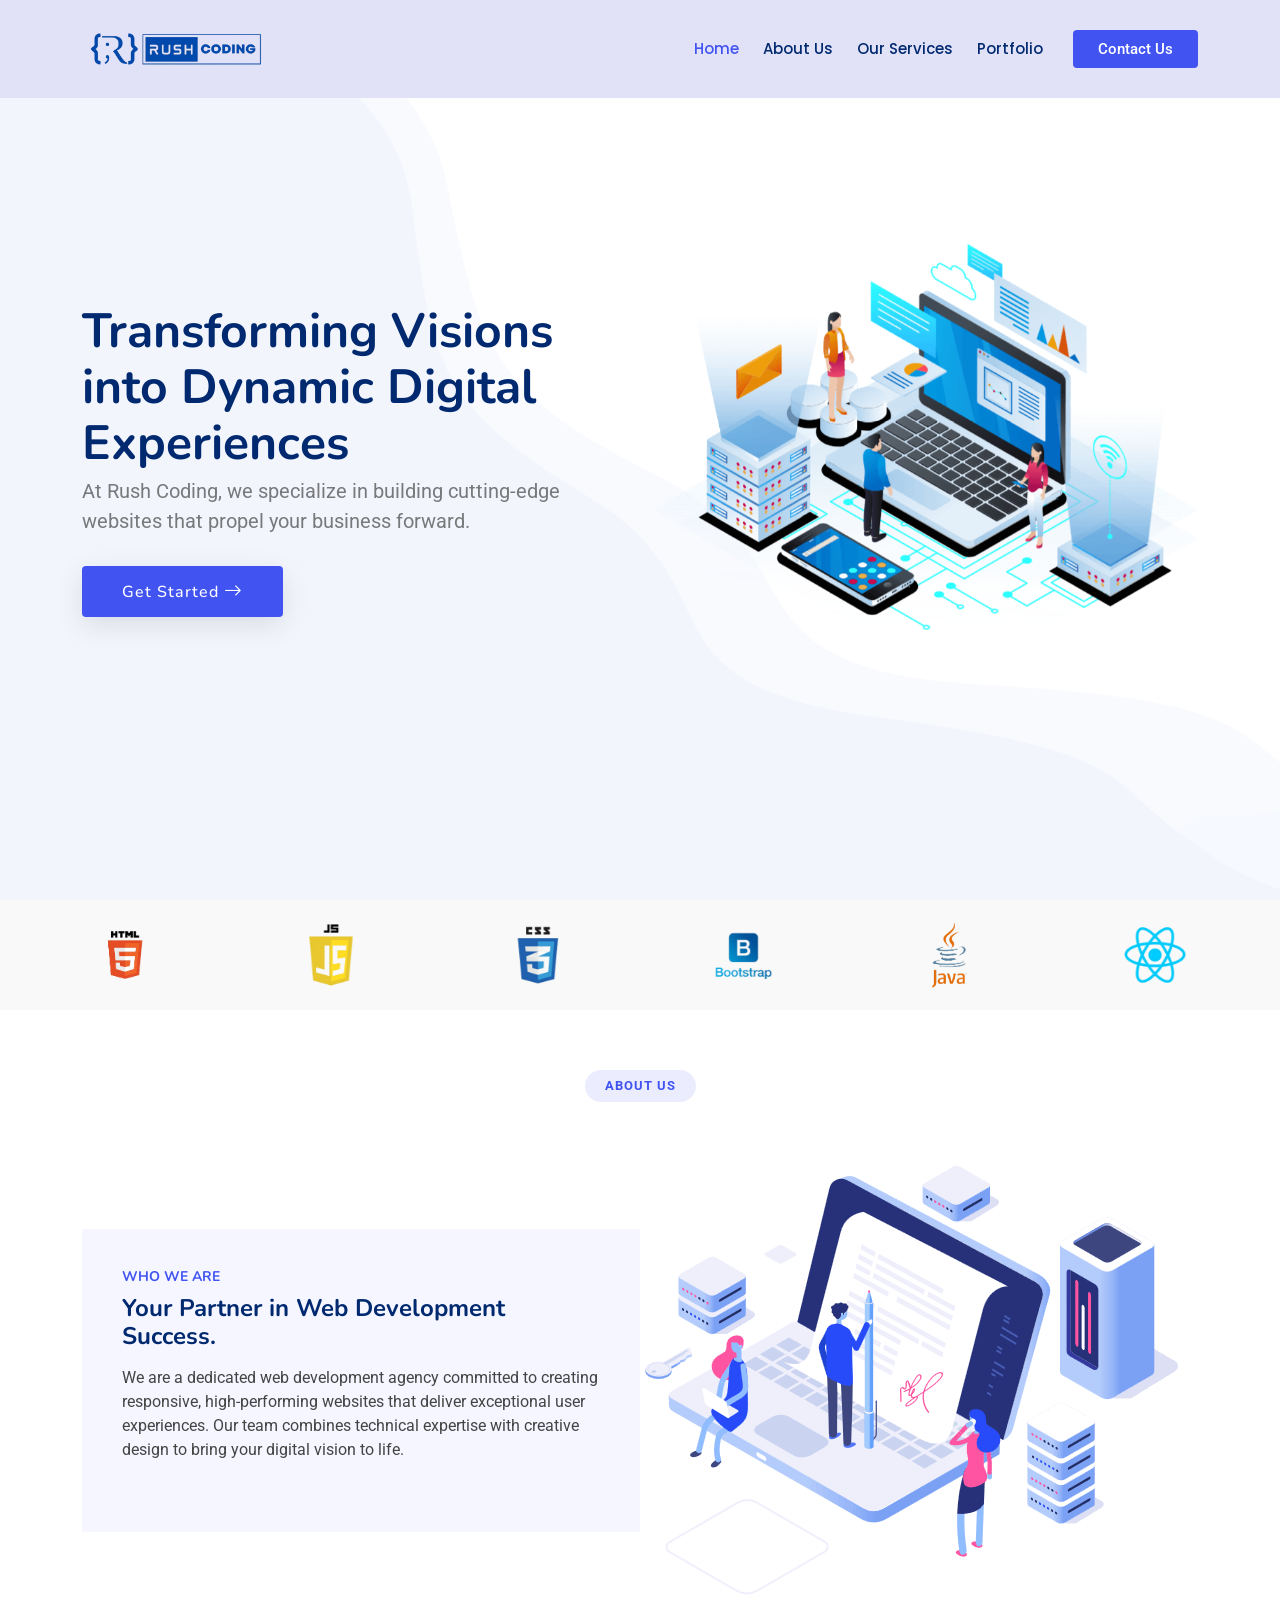
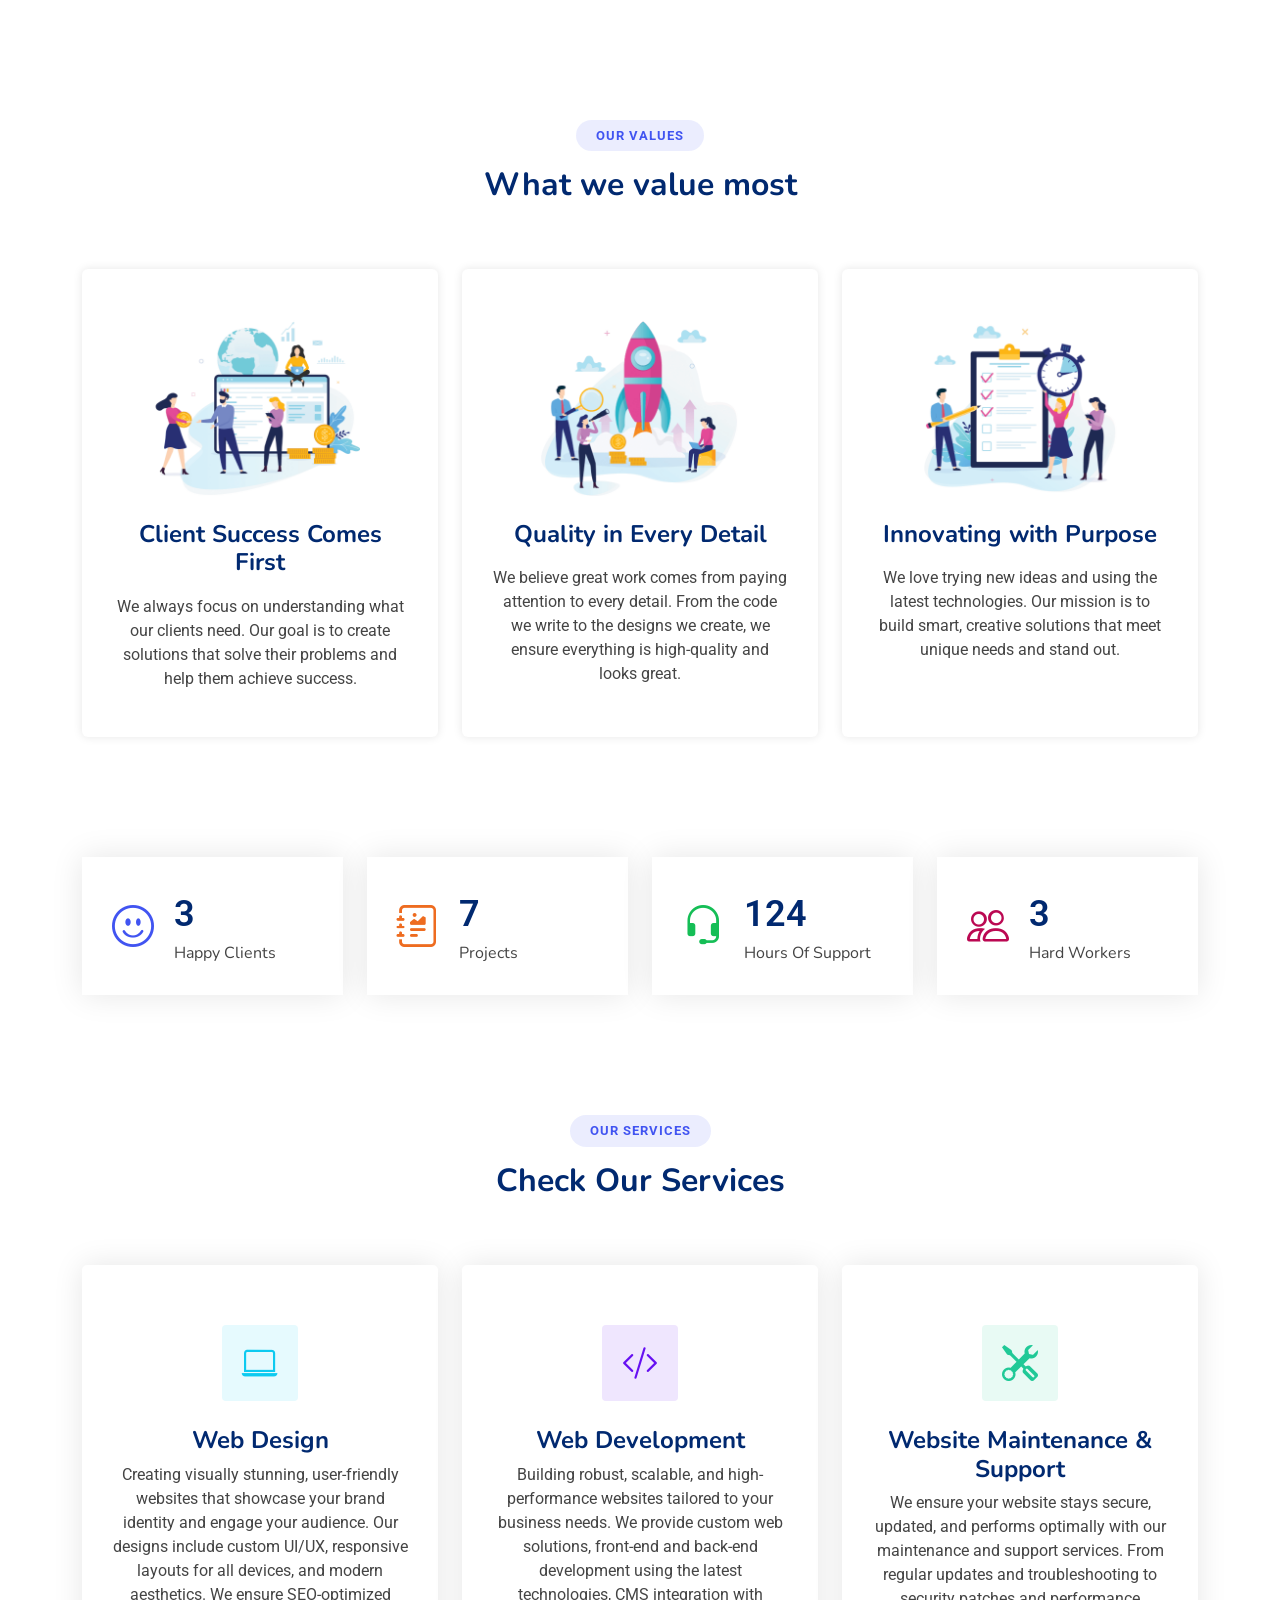
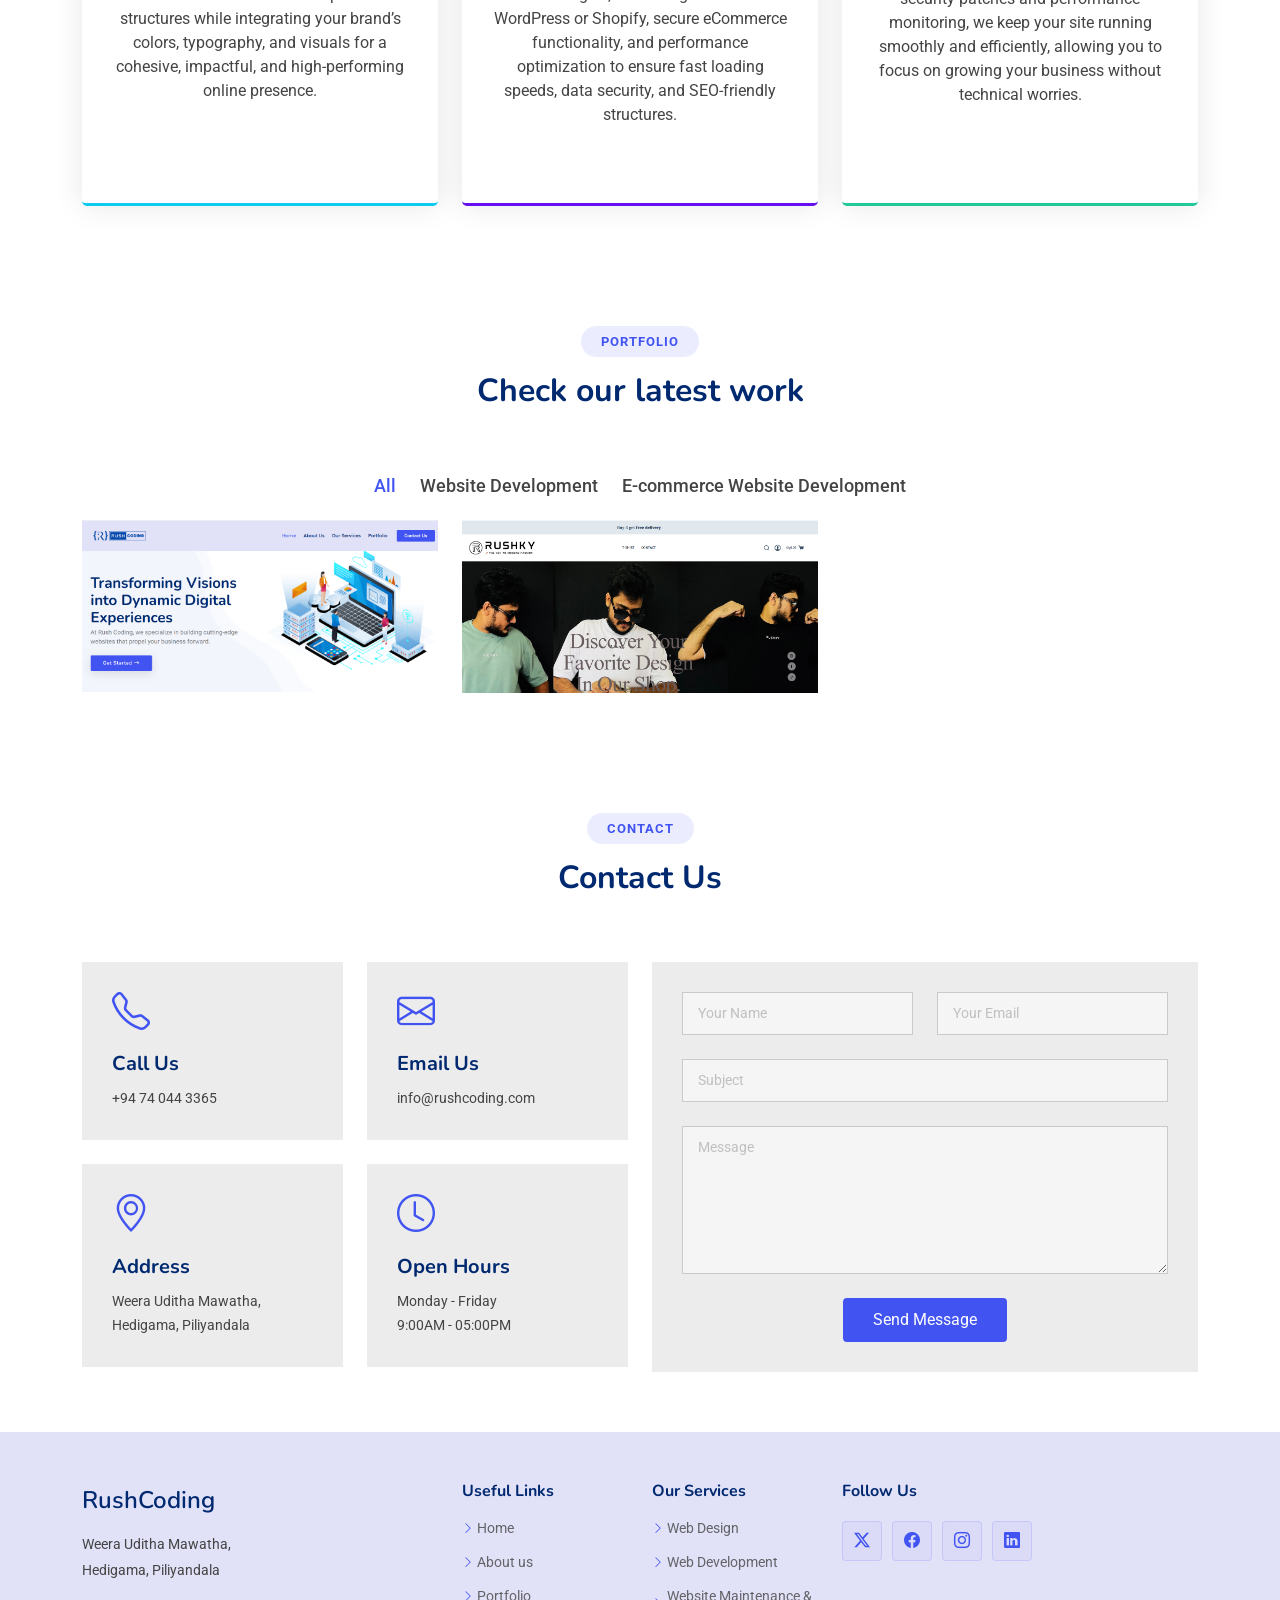
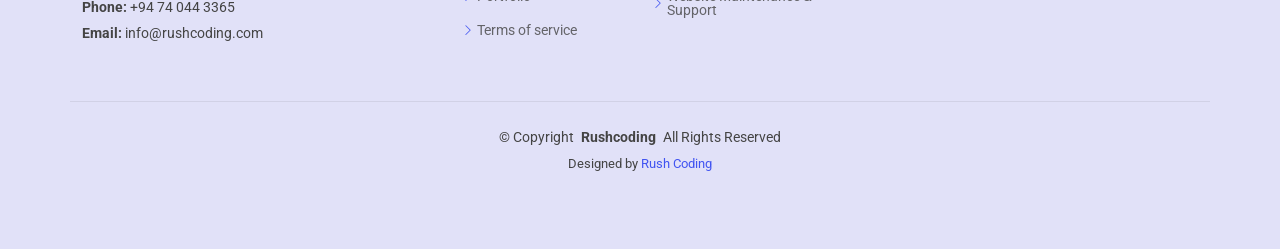
<file: index.html>
<!DOCTYPE html>
<html lang="en">

<head>
  <meta charset="utf-8">
  <meta content="width=device-width, initial-scale=1.0" name="viewport">
  <title>Rush Coding</title>
  <meta name="description" content="">
  <meta name="keywords" content="">

  <!-- Favicons -->
  <link href="assets/img/favicon.png" rel="icon">
  <link href="assets/img/apple-touch-icon.png" rel="apple-touch-icon">

  <!-- Fonts -->
  <link href="https://fonts.googleapis.com" rel="preconnect">
  <link href="https://fonts.gstatic.com" rel="preconnect" crossorigin>
  <link href="https://fonts.googleapis.com/css2?family=Roboto:ital,wght@0,100;0,300;0,400;0,500;0,700;0,900;1,100;1,300;1,400;1,500;1,700;1,900&family=Poppins:ital,wght@0,100;0,200;0,300;0,400;0,500;0,600;0,700;0,800;0,900;1,100;1,200;1,300;1,400;1,500;1,600;1,700;1,800;1,900&family=Nunito:ital,wght@0,200;0,300;0,400;0,500;0,600;0,700;0,800;0,900;1,200;1,300;1,400;1,500;1,600;1,700;1,800;1,900&display=swap" rel="stylesheet">

  <!-- Vendor CSS Files -->
  <link href="assets/vendor/bootstrap/css/bootstrap.min.css" rel="stylesheet">
  <link href="assets/vendor/bootstrap-icons/bootstrap-icons.css" rel="stylesheet">
  <link href="assets/vendor/aos/aos.css" rel="stylesheet">
  <link href="assets/vendor/glightbox/css/glightbox.min.css" rel="stylesheet">
  <link href="assets/vendor/swiper/swiper-bundle.min.css" rel="stylesheet">

  <!-- Main CSS File -->
  <link href="assets/css/main.css" rel="stylesheet">

  <!-- =======================================================
  * Template Name: FlexStart
  * Template URL: https://bootstrapmade.com/flexstart-bootstrap-startup-template/
  * Updated: Nov 01 2024 with Bootstrap v5.3.3
  * Author: BootstrapMade.com
  * License: https://bootstrapmade.com/license/
  ======================================================== -->
</head>

<body class="index-page">

  <header id="header" class="header d-flex align-items-center fixed-top">
    <div class="container-fluid container-xl position-relative d-flex align-items-center">

      <a href="index.html" class="logo d-flex align-items-center me-auto">
        <!-- Uncomment the line below if you also wish to use an image logo -->
        <img src="assets/img/logo.png" alt="">
        <!-- <h1 class="sitename">FlexStart</h1> -->
      </a>

      <nav id="navmenu" class="navmenu">
        <ul>
          <li><a href="#hero" class="active">Home<br></a></li>
          <li><a href="#about">About Us</a></li>
          <li><a href="#services">Our Services</a></li>
          <li><a href="#portfolio">Portfolio</a></li>
        </ul>
        <i class="mobile-nav-toggle d-xl-none bi bi-list"></i>
      </nav>

      <a class="btn-getstarted flex-md-shrink-0" href="#contact">Contact Us</a>

    </div>
  </header>

  <main class="main">

    <!-- Hero Section -->
    <section id="hero" class="hero section">

      <div class="container">
        <div class="row gy-4">
          <div class="col-lg-6 order-2 order-lg-1 d-flex flex-column justify-content-center">
            <h1 data-aos="fade-up">Transforming Visions into Dynamic Digital Experiences</h1>
            <p data-aos="fade-up" data-aos-delay="100">At Rush Coding, we specialize in building cutting-edge websites that propel your business forward.</p>
            <div class="d-flex flex-column flex-md-row" data-aos="fade-up" data-aos-delay="200">
              <a href="#contact" class="btn-get-started">Get Started <i class="bi bi-arrow-right"></i></a>
              <!-- <a href="https://www.youtube.com/watch?v=Y7f98aduVJ8" class="glightbox btn-watch-video d-flex align-items-center justify-content-center ms-0 ms-md-4 mt-4 mt-md-0"><i class="bi bi-play-circle"></i><span>Watch Video</span></a> -->
            </div>
          </div>
          <div class="col-lg-6 order-1 order-lg-2 hero-img" data-aos="zoom-out">
            <img src="assets/img/hero-img.png" class="img-fluid animated" alt="">
          </div>
        </div>
      </div>

    </section>
    <!-- /Hero Section -->

    <!-- Technology Section -->
    <section id="technology" class="technology section light-background">

      <div class="container" data-aos="zoom-in">

        <div class="swiper init-swiper">
          <script type="application/json" class="swiper-config">
            {
              "loop": true,
              "speed": 600,
              "autoplay": {
                "delay": 5000
              },
              "slidesPerView": "auto",
              "pagination": {
                "el": ".swiper-pagination",
                "type": "bullets",
                "clickable": true
              },
              "breakpoints": {
                "320": {
                  "slidesPerView": 2,
                  "spaceBetween": 40
                },
                "480": {
                  "slidesPerView": 3,
                  "spaceBetween": 60
                },
                "640": {
                  "slidesPerView": 4,
                  "spaceBetween": 80
                },
                "992": {
                  "slidesPerView": 5,
                  "spaceBetween": 120
                },
                "1200": {
                  "slidesPerView": 6,
                  "spaceBetween": 120
                }
              }
            }
          </script>
          <div class="swiper-wrapper align-items-center">
            <div class="swiper-slide"><img src="assets/img/technology/technology-1.png" class="img-fluid" alt=""></div>
            <div class="swiper-slide"><img src="assets/img/technology/technology-2.png" class="img-fluid" alt=""></div>
            <div class="swiper-slide"><img src="assets/img/technology/technology-3.png" class="img-fluid" alt=""></div>
            <div class="swiper-slide"><img src="assets/img/technology/technology-4.png" class="img-fluid" alt=""></div>
            <div class="swiper-slide"><img src="assets/img/technology/technology-5.png" class="img-fluid" alt=""></div>
            <div class="swiper-slide"><img src="assets/img/technology/technology-6.png" class="img-fluid" alt=""></div>
            <div class="swiper-slide"><img src="assets/img/technology/technology-7.png" class="img-fluid" alt=""></div>
            <div class="swiper-slide"><img src="assets/img/technology/technology-8.png" class="img-fluid" alt=""></div>
            <div class="swiper-slide"><img src="assets/img/technology/technology-9.png" class="img-fluid" alt=""></div>
          </div>
        </div>

      </div>

    </section>
    <!-- /Technology Section -->





    <!-- About Section -->
    <section id="about" class="about section">
      
      <!-- Section Title -->
      <div class="container section-title" data-aos="fade-up">
        <h2>About Us</h2>
      </div><!-- End Section Title -->


      <div class="container" data-aos="fade-up">
        <div class="row gx-0">

          <div class="col-lg-6 d-flex flex-column justify-content-center" data-aos="fade-up" data-aos-delay="200">
            <div class="content">
              <h3>Who We Are</h3>
              <h2>Your Partner in Web Development Success.</h2>
              <p>
                We are a dedicated web development agency committed to creating responsive, high-performing websites that deliver exceptional user experiences. Our team combines technical expertise with creative design to bring your digital vision to life.
              </p>
              <!-- <div class="text-center text-lg-start">
                <a href="#" class="btn-read-more d-inline-flex align-items-center justify-content-center align-self-center">
                  <span>Read More</span>
                  <i class="bi bi-arrow-right"></i>
                </a>
              </div> -->
            </div>
          </div>

          <div class="col-lg-6 d-flex align-items-center" data-aos="zoom-out" data-aos-delay="200">
            <img src="assets/img/about.png" class="img-fluid" alt="">
          </div>

        </div>
      </div>

    </section><!-- /About Section -->

    <!-- Values Section -->
    <section id="values" class="values section">

      <!-- Section Title -->
      <div class="container section-title" data-aos="fade-up">
        <h2>Our Values</h2>
        <p>What we value most<br></p>
      </div><!-- End Section Title -->

      <div class="container">

        <div class="row gy-4">

          <div class="col-lg-4" data-aos="fade-up" data-aos-delay="100">
            <div class="card">
              <img src="assets/img/values-1.png" class="img-fluid" alt="">
              <h3>Client Success Comes First</h3>
              <p>We always focus on understanding what our clients need. Our goal is to create solutions that solve their problems and help them achieve success.</p>
            </div>
          </div><!-- End Card Item -->

          <div class="col-lg-4" data-aos="fade-up" data-aos-delay="200">
            <div class="card">
              <img src="assets/img/values-2.png" class="img-fluid" alt="">
              <h3>Quality in Every Detail</h3>
              <p>We believe great work comes from paying attention to every detail. From the code we write to the designs we create, we ensure everything is high-quality and looks great.</p>
            </div>
          </div><!-- End Card Item -->

          <div class="col-lg-4" data-aos="fade-up" data-aos-delay="300">
            <div class="card">
              <img src="assets/img/values-3.png" class="img-fluid" alt="">
              <h3>Innovating with Purpose</h3>
              <p>We love trying new ideas and using the latest technologies. Our mission is to build smart, creative solutions that meet unique needs and stand out.</p>
            </div>
          </div><!-- End Card Item -->

        </div>

      </div>

    </section><!-- /Values Section -->

    <!-- Stats Section -->
    <section id="stats" class="stats section">

      <div class="container" data-aos="fade-up" data-aos-delay="100">

        <div class="row gy-4">

          <div class="col-lg-3 col-md-6">
            <div class="stats-item d-flex align-items-center w-100 h-100">
              <i class="bi bi-emoji-smile color-blue flex-shrink-0"></i>
              <div>
                <span data-purecounter-start="0" data-purecounter-end="5" data-purecounter-duration="1" class="purecounter"></span>
                <p>Happy Clients</p>
              </div>
            </div>
          </div><!-- End Stats Item -->

          <div class="col-lg-3 col-md-6">
            <div class="stats-item d-flex align-items-center w-100 h-100">
              <i class="bi bi-journal-richtext color-orange flex-shrink-0" style="color: #ee6c20;"></i>
              <div>
                <span data-purecounter-start="0" data-purecounter-end="11" data-purecounter-duration="1" class="purecounter"></span>
                <p>Projects</p>
              </div>
            </div>
          </div><!-- End Stats Item -->

          <div class="col-lg-3 col-md-6">
            <div class="stats-item d-flex align-items-center w-100 h-100">
              <i class="bi bi-headset color-green flex-shrink-0" style="color: #15be56;"></i>
              <div>
                <span data-purecounter-start="0" data-purecounter-end="185" data-purecounter-duration="1" class="purecounter"></span>
                <p>Hours Of Support</p>
              </div>
            </div>
          </div><!-- End Stats Item -->

          <div class="col-lg-3 col-md-6">
            <div class="stats-item d-flex align-items-center w-100 h-100">
              <i class="bi bi-people color-pink flex-shrink-0" style="color: #bb0852;"></i>
              <div>
                <span data-purecounter-start="0" data-purecounter-end="4" data-purecounter-duration="1" class="purecounter"></span>
                <p>Hard Workers</p>
              </div>
            </div>
          </div><!-- End Stats Item -->

        </div>

      </div>

    </section><!-- /Stats Section -->



    <!-- Services Section -->
    <section id="services" class="services section">

      <!-- Section Title -->
      <div class="container section-title" data-aos="fade-up">
        <h2>Our Services</h2>
        <p>Check Our Services<br></p>
      </div><!-- End Section Title -->

      <div class="container">

        <div class="row gy-4">

          <div class="col-lg-4 col-md-6" data-aos="fade-up" data-aos-delay="100">
            <div class="service-item item-cyan position-relative">
              <i class="bi bi-laptop icon"></i>
              <h3>Web Design</h3>
              <p>Creating visually stunning, user-friendly websites that showcase your brand identity and engage your audience. Our designs include custom UI/UX, responsive layouts for all devices, and modern aesthetics. We ensure SEO-optimized structures while integrating your brand’s colors, typography, and visuals for a cohesive, impactful, and high-performing online presence.</p>
            </div>
          </div><!-- End Service Item -->

          <div class="col-lg-4 col-md-6" data-aos="fade-up" data-aos-delay="200">
            <div class="service-item item-indigo position-relative">
              <i class="bi bi-code-slash icon"></i>
              <h3>Web Development</h3>
              <p>Building robust, scalable, and high-performance websites tailored to your business needs. We provide custom web solutions, front-end and back-end development using the latest technologies, CMS integration with WordPress or Shopify, secure eCommerce functionality, and performance optimization to ensure fast loading speeds, data security, and SEO-friendly structures.</p>
            </div>
          </div><!-- End Service Item -->

          <div class="col-lg-4 col-md-6" data-aos="fade-up" data-aos-delay="300">
            <div class="service-item item-teal position-relative">
              <i class="bi bi-tools icon"></i>
              <h3>Website Maintenance & Support</h3>
              <p>We ensure your website stays secure, updated, and performs optimally with our maintenance and support services. From regular updates and troubleshooting to security patches and performance monitoring, we keep your site running smoothly and efficiently, allowing you to focus on growing your business without technical worries.</p>
            </div>
          </div><!-- End Service Item -->

          <!-- <div class="col-lg-4 col-md-6" data-aos="fade-up" data-aos-delay="400">
            <div class="service-item item-red position-relative">
              <i class="bi bi-bounding-box-circles icon"></i>
              <h3>Asperiores Commodi</h3>
              <h5>UX/UI design, mobile responsiveness, branding</h5>
              <p>Non et temporibus minus omnis sed dolor esse consequatur. Cupiditate sed error ea fuga sit provident adipisci neque.</p>
            </div>
          </div>

          <div class="col-lg-4 col-md-6" data-aos="fade-up" data-aos-delay="500">
            <div class="service-item item-orange position-relative">
              <i class="bi bi-calendar4-week icon"></i>
              <h3>Velit Doloremque.</h3>
              <h5>UX/UI design, mobile responsiveness, branding</h5>
              <p>Cumque et suscipit saepe. Est maiores autem enim facilis ut aut ipsam corporis aut. Sed animi at autem alias eius labore.</p>
            </div>
          </div>

          <div class="col-lg-4 col-md-6" data-aos="fade-up" data-aos-delay="600">
            <div class="service-item item-pink position-relative">
              <i class="bi bi-chat-square-text icon"></i>
              <h3>Dolori Architecto</h3>
              <h5>UX/UI design, mobile responsiveness, branding</h5>
              <p>Hic molestias ea quibusdam eos. Fugiat enim doloremque aut neque non et debitis iure. Corrupti recusandae ducimus enim.</p>
            </div>
          </div> -->

        </div>

      </div>

    </section><!-- /Services Section -->

    <!-- Portfolio Section -->
    <section id="portfolio" class="portfolio section">

      <!-- Section Title -->
      <div class="container section-title" data-aos="fade-up">
        <h2>Portfolio</h2>
        <p>Check our latest work</p>
      </div><!-- End Section Title -->

      <div class="container">

        <div class="isotope-layout" data-default-filter="*" data-layout="masonry" data-sort="original-order">

          <ul class="portfolio-filters isotope-filters" data-aos="fade-up" data-aos-delay="100">
            <li data-filter="*" class="filter-active">All</li>
            <li data-filter=".filter-website">Website Development</li>
            <li data-filter=".filter-Ecommerce">E-commerce Website Development</li>
            <!-- <li data-filter=".filter-branding">Branding</li>
            <li data-filter=".filter-books">Books</li> -->
          </ul><!-- End Portfolio Filters -->

          <div class="row gy-4 isotope-container" data-aos="fade-up" data-aos-delay="200">

            <div class="col-lg-4 col-md-6 portfolio-item isotope-item filter-website">
              <div class="portfolio-content h-100">
                <img src="assets/img/portfolio/Website-1.PNG" class="img-fluid" alt="">
                <div class="portfolio-info">
                  <h4>Website Development 1</h4>
                  <p>Rush Coding</p>
                  <a href="assets/img/portfolio/Website-1.PNG" title="Website 1" data-gallery="portfolio-gallery-website" class="glightbox preview-link"><i class="bi bi-zoom-in"></i></a>
                  <!-- <a href="#" title="More Details" class="details-link"><i class="bi bi-link-45deg"></i></a> -->
                </div>
              </div>
            </div><!-- End Portfolio Item -->

            <div class="col-lg-4 col-md-6 portfolio-item isotope-item filter-Ecommerce">
              <div class="portfolio-content h-100">
                <img src="assets/img/portfolio/Ecommerce-1.PNG" class="img-fluid" alt="">
                <div class="portfolio-info">
                  <h4>E-commerce Website Development 1</h4>
                  <p>Rushky Online clothing Store</p>
                  <a href="assets/img/portfolio/Ecommerce-1.PNG" title="Ecommerce 1" data-gallery="portfolio-gallery-Ecommerce" class="glightbox preview-link"><i class="bi bi-zoom-in"></i></a>
                  <a href="portfolio-details.html" title="More Details" class="details-link"><i class="bi bi-link-45deg"></i></a>
                </div>
              </div>
            </div><!-- End Portfolio Item -->

            <!-- <div class="col-lg-4 col-md-6 portfolio-item isotope-item filter-branding">
              <div class="portfolio-content h-100">
                <img src="assets/img/portfolio/branding-1.jpg" class="img-fluid" alt="">
                <div class="portfolio-info">
                  <h4>Branding 1</h4>
                  <p>Lorem ipsum, dolor sit amet consectetur</p>
                  <a href="assets/img/portfolio/branding-1.jpg" title="Branding 1" data-gallery="portfolio-gallery-branding" class="glightbox preview-link"><i class="bi bi-zoom-in"></i></a>
                  <a href="portfolio-details.html" title="More Details" class="details-link"><i class="bi bi-link-45deg"></i></a>
                </div>
              </div>
            </div> End Portfolio Item -->

            <!-- <div class="col-lg-4 col-md-6 portfolio-item isotope-item filter-books">
              <div class="portfolio-content h-100">
                <img src="assets/img/portfolio/books-1.jpg" class="img-fluid" alt="">
                <div class="portfolio-info">
                  <h4>Books 1</h4>
                  <p>Lorem ipsum, dolor sit amet consectetur</p>
                  <a href="assets/img/portfolio/books-1.jpg" title="Branding 1" data-gallery="portfolio-gallery-book" class="glightbox preview-link"><i class="bi bi-zoom-in"></i></a>
                  <a href="portfolio-details.html" title="More Details" class="details-link"><i class="bi bi-link-45deg"></i></a>
                </div>
              </div>
            </div>End Portfolio Item -->

          </div><!-- End Portfolio Container -->

        </div>

      </div>

    </section><!-- /Portfolio Section -->

    <!-- Clients Section -->
    <!-- <section id="clients" class="clients section"> -->

      <!-- Section Title -->
      <!-- <div class="container section-title" data-aos="fade-up">
        <h2>Clients</h2>
        <p>We work with best clients<br></p>
      </div> -->
      <!-- End Section Title -->

      <!-- <div class="container" data-aos="fade-up" data-aos-delay="100">

        <div class="swiper init-swiper">
          <script type="application/json" class="swiper-config">
            {
              "loop": true,
              "speed": 600,
              "autoplay": {
                "delay": 5000
              },
              "slidesPerView": "auto",
              "pagination": {
                "el": ".swiper-pagination",
                "type": "bullets",
                "clickable": true
              },
              "breakpoints": {
                "320": {
                  "slidesPerView": 2,
                  "spaceBetween": 40
                },
                "480": {
                  "slidesPerView": 3,
                  "spaceBetween": 60
                },
                "640": {
                  "slidesPerView": 4,
                  "spaceBetween": 80
                },
                "992": {
                  "slidesPerView": 6,
                  "spaceBetween": 120
                }
              }
            }
          </script>
          <div class="swiper-wrapper align-items-center">
            <div class="swiper-slide"><img src="assets/img/clients/client-1.png" class="img-fluid" alt=""></div>
            <div class="swiper-slide"><img src="assets/img/clients/client-2.png" class="img-fluid" alt=""></div>
            <div class="swiper-slide"><img src="assets/img/clients/client-3.png" class="img-fluid" alt=""></div>
            <div class="swiper-slide"><img src="assets/img/clients/client-4.png" class="img-fluid" alt=""></div>
            <div class="swiper-slide"><img src="assets/img/clients/client-5.png" class="img-fluid" alt=""></div>
            <div class="swiper-slide"><img src="assets/img/clients/client-6.png" class="img-fluid" alt=""></div>
            <div class="swiper-slide"><img src="assets/img/clients/client-7.png" class="img-fluid" alt=""></div>
            <div class="swiper-slide"><img src="assets/img/clients/client-8.png" class="img-fluid" alt=""></div>
          </div>
          <div class="swiper-pagination"></div>
        </div>

      </div>

    </section> -->
    
    <!-- /Clients Section -->

    <!-- Contact Section -->
    <section id="contact" class="contact section">

      <!-- Section Title -->
      <div class="container section-title" data-aos="fade-up">
        <h2>Contact</h2>
        <p>Contact Us</p>
      </div><!-- End Section Title -->

      <div class="container" data-aos="fade-up" data-aos-delay="100">

        <div class="row gy-4">

          <div class="col-lg-6">

            <div class="row gy-4">
              <div class="col-md-6">
                <div class="info-item" data-aos="fade" data-aos-delay="200">
                  <i class="bi bi-telephone"></i>
                  <h3>Call Us</h3>
                  <p>+94 74 044 3365</p>
                </div>
              </div><!-- End Info Item -->

              <div class="col-md-6">
                <div class="info-item" data-aos="fade" data-aos-delay="300">
                  <i class="bi bi-envelope"></i>
                  <h3>Email Us</h3>
                  <p>info@rushcoding.com</p>
                </div>
              </div><!-- End Info Item -->

              <div class="col-md-6">
                <div class="info-item" data-aos="fade" data-aos-delay="400">
                  <i class="bi bi-geo-alt"></i>
                  <h3>Address</h3>
                  <p>Weera Uditha Mawatha,</p>
                  <p>Hedigama, Piliyandala</p>
                  
                </div>
              </div><!-- End Info Item -->

              <div class="col-md-6">
                <div class="info-item" data-aos="fade" data-aos-delay="500">
                  <i class="bi bi-clock"></i>
                  <h3>Open Hours</h3>
                  <p>Monday - Friday</p>
                  <p>9:00AM - 05:00PM</p>
                </div>
              </div><!-- End Info Item -->

            </div>

          </div>

          <div class="col-lg-6">
            <form action="forms/contact.php" method="post" class="php-email-form" data-aos="fade-up" data-aos-delay="200">
              <div class="row gy-4">

                <div class="col-md-6">
                  <input type="text" name="name" class="form-control" placeholder="Your Name" required="">
                </div>

                <div class="col-md-6 ">
                  <input type="email" class="form-control" name="email" placeholder="Your Email" required="">
                </div>

                <div class="col-12">
                  <input type="text" class="form-control" name="subject" placeholder="Subject" required="">
                </div>

                <div class="col-12">
                  <textarea class="form-control" name="message" rows="6" placeholder="Message" required=""></textarea>
                </div>

                <div class="col-12 text-center">
                  <div class="loading">Loading</div>
                  <div class="error-message"></div>
                  <div class="sent-message">Your message has been sent. Thank you!</div>

                  <button type="submit">Send Message</button>
                </div>

              </div>
            </form>
          </div><!-- End Contact Form -->

        </div>

      </div>

    </section><!-- /Contact Section -->

  </main>

  <footer id="footer" class="footer">

    <div class="container footer-top">
      <div class="row gy-4">
        <div class="col-lg-4 col-md-6 footer-about">
          <a href="index.html" class="d-flex align-items-center">
            <span class="sitename">RushCoding</span>
          </a>
          <div class="footer-contact pt-3">
            <p>Weera Uditha Mawatha,</p>
            <p>Hedigama, Piliyandala</p>
            <p class="mt-3"><strong>Phone:</strong> <span>+94 74 044 3365</span></p>
            <p><strong>Email:</strong> <span>info@rushcoding.com</span></p>
          </div>
        </div>

        <div class="col-lg-2 col-md-3 footer-links">
          <h4>Useful Links</h4>
          <ul>
            <li><i class="bi bi-chevron-right"></i> <a href="#hero">Home</a></li>
            <li><i class="bi bi-chevron-right"></i> <a href="#about">About us</a></li>
            <li><i class="bi bi-chevron-right"></i> <a href="#portfolio">Portfolio</a></li>
            <li><i class="bi bi-chevron-right"></i> <a href="#">Terms of service</a></li>
          </ul>
        </div>

        <div class="col-lg-2 col-md-3 footer-links">
          <h4>Our Services</h4>
          <ul>
            <li><i class="bi bi-chevron-right"></i> <a href="#services">Web Design</a></li>
            <li><i class="bi bi-chevron-right"></i> <a href="#services">Web Development</a></li>
            <li><i class="bi bi-chevron-right"></i> <a href="#services">Website Maintenance & Support</a></li>
          </ul>
        </div>

        <div class="col-lg-4 col-md-12">
          <h4>Follow Us</h4>
          <div class="social-links d-flex">
            <a href=""><i class="bi bi-twitter-x"></i></a>
            <a href="https://web.facebook.com/profile.php?id=61571147018744"><i class="bi bi-facebook"></i></a>
            <a href=""><i class="bi bi-instagram"></i></a>
            <a href=""><i class="bi bi-linkedin"></i></a>
          </div>
        </div>

      </div>
    </div>

    <div class="container copyright text-center mt-4">
      <p>© <span>Copyright</span> <strong class="px-1 sitename">Rushcoding</strong> <span>All Rights Reserved</span></p>
      <div class="credits">
        <!-- All the links in the footer should remain intact. -->
        <!-- You can delete the links only if you've purchased the pro version. -->
        <!-- Licensing information: https://bootstrapmade.com/license/ -->
        <!-- Purchase the pro version with working PHP/AJAX contact form: [buy-url] -->
        Designed by <a href="https://rushcoding.com/">Rush Coding</a>
      </div>
    </div>

  </footer>

  <!-- Scroll Top -->
  <a href="#" id="scroll-top" class="scroll-top d-flex align-items-center justify-content-center"><i class="bi bi-arrow-up-short"></i></a>

  <!-- Vendor JS Files -->
  <script src="assets/vendor/bootstrap/js/bootstrap.bundle.min.js"></script>
  <script src="assets/vendor/php-email-form/validate.js"></script>
  <script src="assets/vendor/aos/aos.js"></script>
  <script src="assets/vendor/glightbox/js/glightbox.min.js"></script>
  <script src="assets/vendor/purecounter/purecounter_vanilla.js"></script>
  <script src="assets/vendor/imagesloaded/imagesloaded.pkgd.min.js"></script>
  <script src="assets/vendor/isotope-layout/isotope.pkgd.min.js"></script>
  <script src="assets/vendor/swiper/swiper-bundle.min.js"></script>

  <!-- Main JS File -->
  <script src="assets/js/main.js"></script>

</body>

</html>
</file>
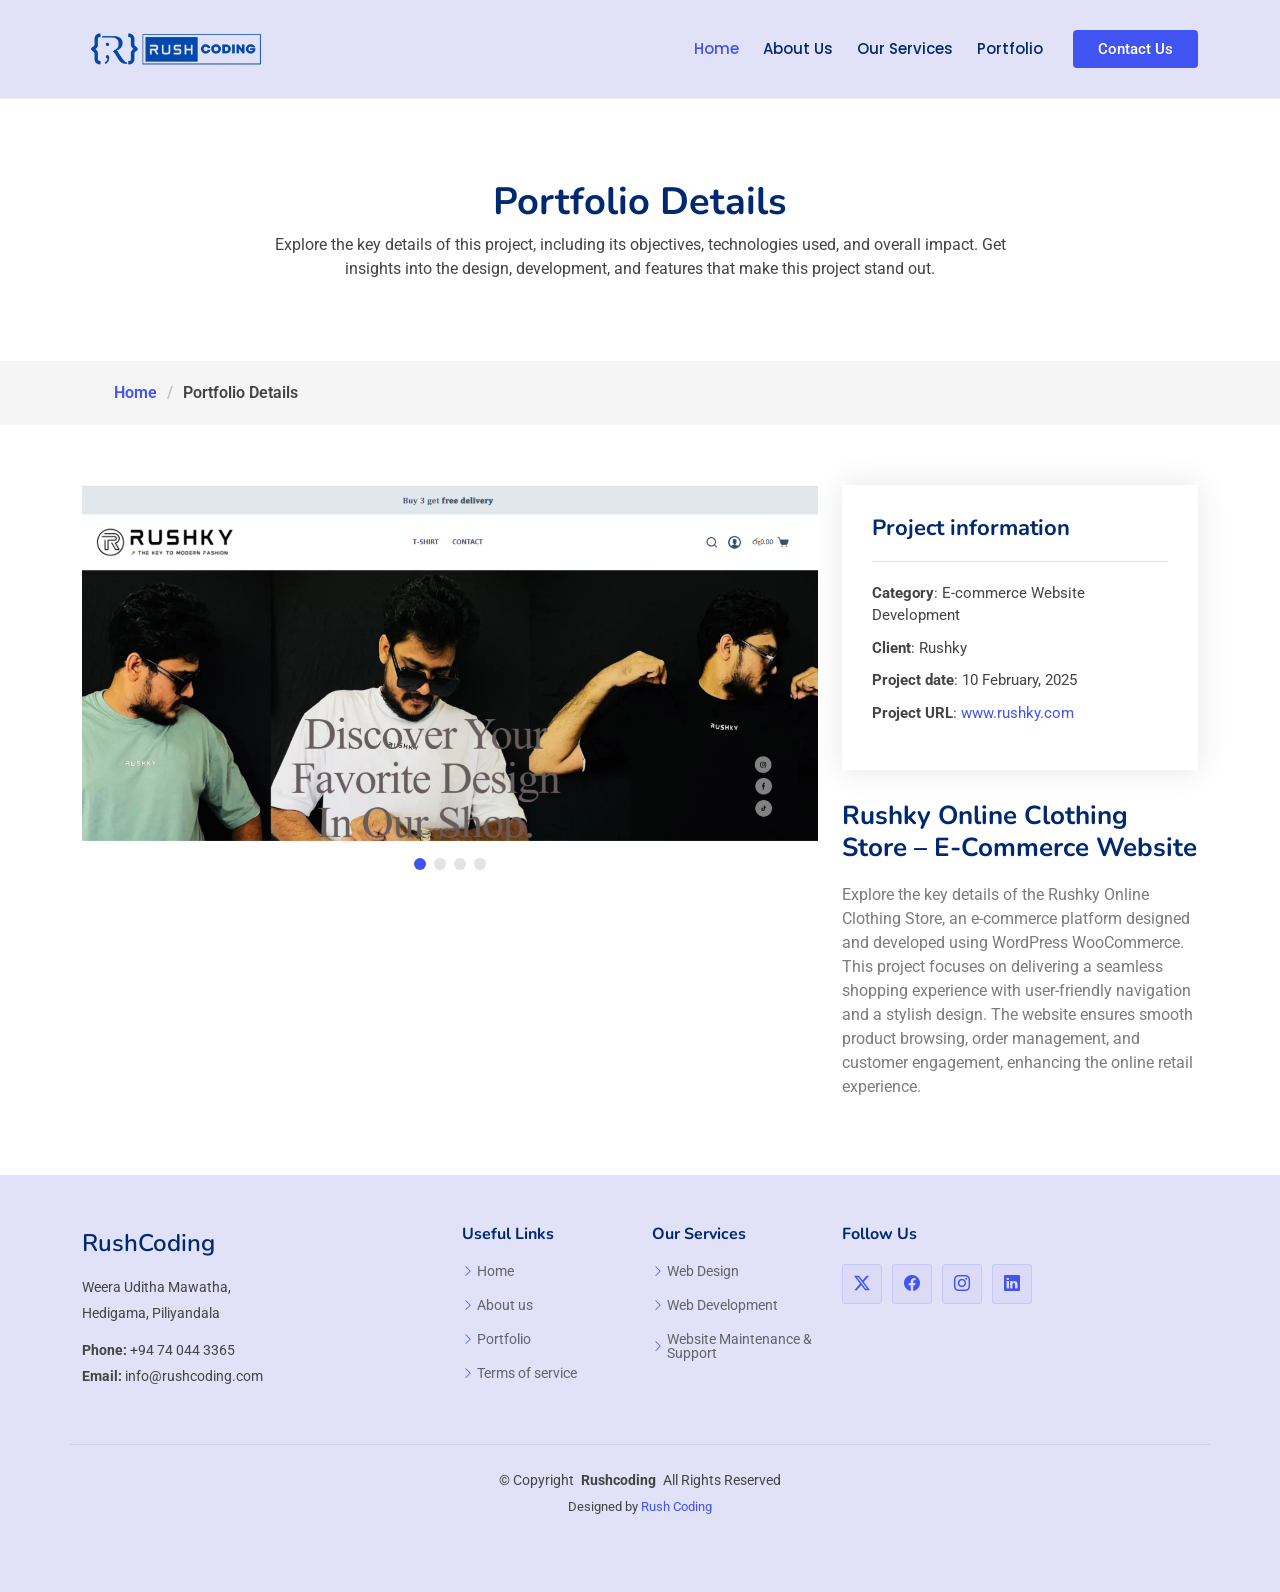
<file: portfolio-details.html>
<!DOCTYPE html>
<html lang="en">

<head>
  <meta charset="utf-8">
  <meta content="width=device-width, initial-scale=1.0" name="viewport">
  <title>Rush Coding</title>
  <meta name="description" content="">
  <meta name="keywords" content="">

  <!-- Favicons -->
  <link href="assets/img/favicon.png" rel="icon">
  <link href="assets/img/apple-touch-icon.png" rel="apple-touch-icon">

  <!-- Fonts -->
  <link href="https://fonts.googleapis.com" rel="preconnect">
  <link href="https://fonts.gstatic.com" rel="preconnect" crossorigin>
  <link href="https://fonts.googleapis.com/css2?family=Roboto:ital,wght@0,100;0,300;0,400;0,500;0,700;0,900;1,100;1,300;1,400;1,500;1,700;1,900&family=Poppins:ital,wght@0,100;0,200;0,300;0,400;0,500;0,600;0,700;0,800;0,900;1,100;1,200;1,300;1,400;1,500;1,600;1,700;1,800;1,900&family=Nunito:ital,wght@0,200;0,300;0,400;0,500;0,600;0,700;0,800;0,900;1,200;1,300;1,400;1,500;1,600;1,700;1,800;1,900&display=swap" rel="stylesheet">

  <!-- Vendor CSS Files -->
  <link href="assets/vendor/bootstrap/css/bootstrap.min.css" rel="stylesheet">
  <link href="assets/vendor/bootstrap-icons/bootstrap-icons.css" rel="stylesheet">
  <link href="assets/vendor/aos/aos.css" rel="stylesheet">
  <link href="assets/vendor/glightbox/css/glightbox.min.css" rel="stylesheet">
  <link href="assets/vendor/swiper/swiper-bundle.min.css" rel="stylesheet">

  <!-- Main CSS File -->
  <link href="assets/css/main.css" rel="stylesheet">

  <!-- =======================================================
  * Template Name: FlexStart
  * Template URL: https://bootstrapmade.com/flexstart-bootstrap-startup-template/
  * Updated: Nov 01 2024 with Bootstrap v5.3.3
  * Author: BootstrapMade.com
  * License: https://bootstrapmade.com/license/
  ======================================================== -->
</head>

<body class="portfolio-details-page">

  <header id="header" class="header d-flex align-items-center sticky-top">
    <div class="container-fluid container-xl position-relative d-flex align-items-center">

      <a href="index.html" class="logo d-flex align-items-center me-auto">
        <!-- Uncomment the line below if you also wish to use an image logo -->
        <img src="assets/img/logo.png" alt="">
      </a>

      <nav id="navmenu" class="navmenu">
        <ul>
          <li><a href="index.html#hero" class="active">Home<br></a></li>
          <li><a href="index.html#about">About Us</a></li>
          <li><a href="index.html#services">Our Services</a></li>
          <li><a href="index.html#portfolio">Portfolio</a></li>
        </ul>
        <i class="mobile-nav-toggle d-xl-none bi bi-list"></i>
      </nav>

      <a class="btn-getstarted flex-md-shrink-0" href="index.html#contact">Contact Us </a>

    </div>
  </header>

  <main class="main">

    <!-- Page Title -->
    <div class="page-title">
      <div class="heading">
        <div class="container">
          <div class="row d-flex justify-content-center text-center">
            <div class="col-lg-8">
              <h1>Portfolio Details</h1>
              <p class="mb-0">Explore the key details of this project, including its objectives, technologies used, and overall impact. Get insights into the design, development, and features that make this project stand out.</p>
            </div>
          </div>
        </div>
      </div>
      <nav class="breadcrumbs">
        <div class="container">
          <ol>
            <li><a href="index.html">Home</a></li>
            <li class="current">Portfolio Details</li>
          </ol>
        </div>
      </nav>
    </div><!-- End Page Title -->

    <!-- Portfolio Details Section -->
    <section id="portfolio-details" class="portfolio-details section">

      <div class="container" data-aos="fade-up" data-aos-delay="100">

        <div class="row gy-4">

          <div class="col-lg-8">
            <div class="portfolio-details-slider swiper init-swiper">

              <script type="application/json" class="swiper-config">
                {
                  "loop": true,
                  "speed": 600,
                  "autoplay": {
                    "delay": 5000
                  },
                  "slidesPerView": "auto",
                  "pagination": {
                    "el": ".swiper-pagination",
                    "type": "bullets",
                    "clickable": true
                  }
                }
              </script>

              <div class="swiper-wrapper align-items-center">

                <div class="swiper-slide">
                  <img src="assets/img/portfolio/Ecommerce-1.PNG" alt="">
                </div>

                <div class="swiper-slide">
                  <img src="assets/img/portfolio/Ecommerce-1-1.PNG" alt="">
                </div>

                <div class="swiper-slide">
                  <img src="assets/img/portfolio/Ecommerce-1-2.PNG" alt="">
                </div>

                <div class="swiper-slide">
                  <img src="assets/img/portfolio/Ecommerce-1-4.PNG" alt="">
                </div>

              </div>
              <div class="swiper-pagination"></div>
            </div>
          </div>

          <div class="col-lg-4">
            <div class="portfolio-info" data-aos="fade-up" data-aos-delay="200">
              <h3>Project information</h3>
              <ul>
                <li><strong>Category</strong>: E-commerce Website Development</li>
                <li><strong>Client</strong>: Rushky</li>
                <li><strong>Project date</strong>: 10 February, 2025</li>
                <li><strong>Project URL</strong>: <a href="https://rushky.com/">www.rushky.com</a></li>
              </ul>
            </div>
            <div class="portfolio-description" data-aos="fade-up" data-aos-delay="300">
              <h2>Rushky Online Clothing Store – E-Commerce Website</h2>
              <p>
                Explore the key details of the Rushky Online Clothing Store, an e-commerce platform designed and developed using WordPress WooCommerce. This project focuses on delivering a seamless shopping experience with user-friendly navigation and a stylish design. The website ensures smooth product browsing, order management, and customer engagement, enhancing the online retail experience.
              </p>
            </div>
          </div>

        </div>

      </div>

    </section><!-- /Portfolio Details Section -->

  </main>

  <footer id="footer" class="footer">

    <div class="container footer-top">
      <div class="row gy-4">
        <div class="col-lg-4 col-md-6 footer-about">
          <a href="index.html" class="d-flex align-items-center">
            <span class="sitename">RushCoding</span>
          </a>
          <div class="footer-contact pt-3">
            <p>Weera Uditha Mawatha,</p>
            <p>Hedigama, Piliyandala</p>
            <p class="mt-3"><strong>Phone:</strong> <span>+94 74 044 3365</span></p>
            <p><strong>Email:</strong> <span>info@rushcoding.com</span></p>
          </div>
        </div>

        <div class="col-lg-2 col-md-3 footer-links">
          <h4>Useful Links</h4>
          <ul>
            <li><i class="bi bi-chevron-right"></i> <a href="#hero">Home</a></li>
            <li><i class="bi bi-chevron-right"></i> <a href="#about">About us</a></li>
            <li><i class="bi bi-chevron-right"></i> <a href="#portfolio">Portfolio</a></li>
            <li><i class="bi bi-chevron-right"></i> <a href="#">Terms of service</a></li>
          </ul>
        </div>

        <div class="col-lg-2 col-md-3 footer-links">
          <h4>Our Services</h4>
          <ul>
            <li><i class="bi bi-chevron-right"></i> <a href="#services">Web Design</a></li>
            <li><i class="bi bi-chevron-right"></i> <a href="#services">Web Development</a></li>
            <li><i class="bi bi-chevron-right"></i> <a href="#services">Website Maintenance & Support</a></li>
          </ul>
        </div>

        <div class="col-lg-4 col-md-12">
          <h4>Follow Us</h4>
          <div class="social-links d-flex">
            <a href=""><i class="bi bi-twitter-x"></i></a>
            <a href="https://web.facebook.com/profile.php?id=61571147018744"><i class="bi bi-facebook"></i></a>
            <a href=""><i class="bi bi-instagram"></i></a>
            <a href=""><i class="bi bi-linkedin"></i></a>
          </div>
        </div>

      </div>
    </div>

    <div class="container copyright text-center mt-4">
      <p>© <span>Copyright</span> <strong class="px-1 sitename">Rushcoding</strong> <span>All Rights Reserved</span></p>
      <div class="credits">
        <!-- All the links in the footer should remain intact. -->
        <!-- You can delete the links only if you've purchased the pro version. -->
        <!-- Licensing information: https://bootstrapmade.com/license/ -->
        <!-- Purchase the pro version with working PHP/AJAX contact form: [buy-url] -->
        Designed by <a href="https://rushcoding.com/">Rush Coding</a>
      </div>
    </div>

  </footer>

  <!-- Scroll Top -->
  <a href="#" id="scroll-top" class="scroll-top d-flex align-items-center justify-content-center"><i class="bi bi-arrow-up-short"></i></a>

  <!-- Vendor JS Files -->
  <script src="assets/vendor/bootstrap/js/bootstrap.bundle.min.js"></script>
  <script src="assets/vendor/php-email-form/validate.js"></script>
  <script src="assets/vendor/aos/aos.js"></script>
  <script src="assets/vendor/glightbox/js/glightbox.min.js"></script>
  <script src="assets/vendor/purecounter/purecounter_vanilla.js"></script>
  <script src="assets/vendor/imagesloaded/imagesloaded.pkgd.min.js"></script>
  <script src="assets/vendor/isotope-layout/isotope.pkgd.min.js"></script>
  <script src="assets/vendor/swiper/swiper-bundle.min.js"></script>

  <!-- Main JS File -->
  <script src="assets/js/main.js"></script>

</body>

</html>
</file>
<file: assets/css/main.css>
/**
* Template Name: FlexStart
* Template URL: https://bootstrapmade.com/flexstart-bootstrap-startup-template/
* Updated: Nov 01 2024 with Bootstrap v5.3.3
* Author: BootstrapMade.com
* License: https://bootstrapmade.com/license/
*/

/*--------------------------------------------------------------
# Font & Color Variables
# Help: https://bootstrapmade.com/color-system/
--------------------------------------------------------------*/
/* Fonts */
:root {
  --default-font: "Roboto",  system-ui, -apple-system, "Segoe UI", Roboto, "Helvetica Neue", Arial, "Noto Sans", "Liberation Sans", sans-serif, "Apple Color Emoji", "Segoe UI Emoji", "Segoe UI Symbol", "Noto Color Emoji";
  --heading-font: "Nunito",  sans-serif;
  --nav-font: "Poppins",  sans-serif;
}

/* Global Colors - The following color variables are used throughout the website. Updating them here will change the color scheme of the entire website */
:root { 
  --background-color: #ffffff; /* Background color for the entire website, including individual sections */
  --default-color: #444444; /* Default color used for the majority of the text content across the entire website */
  --heading-color: #012970; /* Color for headings, subheadings and title throughout the website */
  --accent-color: #4154f1; /* Accent color that represents your brand on the website. It's used for buttons, links, and other elements that need to stand out */
  --surface-color: #ffffff; /* The surface color is used as a background of boxed elements within sections, such as cards, icon boxes, or other elements that require a visual separation from the global background. */
  --contrast-color: #ffffff; /* Contrast color for text, ensuring readability against backgrounds of accent, heading, or default colors. */
}

/* Nav Menu Colors - The following color variables are used specifically for the navigation menu. They are separate from the global colors to allow for more customization options */
:root {
  --nav-color: #012970;  /* The default color of the main navmenu links */
  --nav-hover-color: #4154f1; /* Applied to main navmenu links when they are hovered over or active */
  --nav-mobile-background-color: #ffffff; /* Used as the background color for mobile navigation menu */
  --nav-dropdown-background-color: #ffffff; /* Used as the background color for dropdown items that appear when hovering over primary navigation items */
  --nav-dropdown-color: #212529; /* Used for navigation links of the dropdown items in the navigation menu. */
  --nav-dropdown-hover-color: #4154f1; /* Similar to --nav-hover-color, this color is applied to dropdown navigation links when they are hovered over. */
}

/* Color Presets - These classes override global colors when applied to any section or element, providing reuse of the sam color scheme. */

.light-background {
  --background-color: #f9f9f9;
  --surface-color: #ffffff;
}

.dark-background {
  --background-color: #060606;
  --default-color: #ffffff;
  --heading-color: #ffffff;
  --surface-color: #252525;
  --contrast-color: #ffffff;
}

/* Smooth scroll */
:root {
  scroll-behavior: smooth;
}

/*--------------------------------------------------------------
# General Styling & Shared Classes
--------------------------------------------------------------*/
body {
  color: var(--default-color);
  background-color: var(--background-color);
  font-family: var(--default-font);
}

a {
  color: var(--accent-color);
  text-decoration: none;
  transition: 0.3s;
}

a:hover {
  color: color-mix(in srgb, var(--accent-color), transparent 25%);
  text-decoration: none;
}

h1,
h2,
h3,
h4,
h5,
h6 {
  color: var(--heading-color);
  font-family: var(--heading-font);
}

/* PHP Email Form Messages
------------------------------*/
.php-email-form .error-message {
  display: none;
  background: #df1529;
  color: #ffffff;
  text-align: left;
  padding: 15px;
  margin-bottom: 24px;
  font-weight: 600;
}

.php-email-form .sent-message {
  display: none;
  color: #ffffff;
  background: #059652;
  text-align: center;
  padding: 15px;
  margin-bottom: 24px;
  font-weight: 600;
}

.php-email-form .loading {
  display: none;
  background: var(--surface-color);
  text-align: center;
  padding: 15px;
  margin-bottom: 24px;
}

.php-email-form .loading:before {
  content: "";
  display: inline-block;
  border-radius: 50%;
  width: 24px;
  height: 24px;
  margin: 0 10px -6px 0;
  border: 3px solid var(--accent-color);
  border-top-color: var(--surface-color);
  animation: php-email-form-loading 1s linear infinite;
}

@keyframes php-email-form-loading {
  0% {
    transform: rotate(0deg);
  }

  100% {
    transform: rotate(360deg);
  }
}

/*--------------------------------------------------------------
# Global Header
--------------------------------------------------------------*/
.header {
  color: var(--default-color);
  background-color: rgb(225, 225, 248);
  padding: 4px 0;
  transition: all 0.5s;
  z-index: 997;
}

.header .logo {
  line-height: 1;
}

.header .logo img {
  max-height: 90px;
  margin-right: 8px;
}

.header .logo h1 {
  font-size: 30px;
  margin: 0;
  font-weight: 700;
  color: var(--heading-color);
}

.header .btn-getstarted,
.header .btn-getstarted:focus {
  color: var(--contrast-color);
  background: var(--accent-color);
  font-size: 15px;
  padding: 8px 25px;
  margin: 0 0 0 30px;
  border-radius: 4px;
  transition: 0.3s;
  font-weight: 500;
}

.header .btn-getstarted:hover,
.header .btn-getstarted:focus:hover {
  color: var(--contrast-color);
  background: color-mix(in srgb, var(--accent-color), transparent 45%);
}

@media (max-width: 1200px) {
  .header .logo {
    order: 1;
  }

  .header .btn-getstarted {
    order: 2;
    margin: 0 15px 0 0;
    padding: 6px 15px;
  }

  .header .navmenu {
    order: 3;
  }
}

.scrolled .header {
  box-shadow: 0px 0 18px rgba(0, 0, 0, 0.1);
}

/* Index Page Header
------------------------------*/
.index-page .header {
  --background-color: rgba(255, 255, 255, 0);
}

/* Index Page Header on Scroll
------------------------------*/
.index-page.scrolled .header {
  --background-color: #ffffff;
}

/*--------------------------------------------------------------
# Navigation Menu
--------------------------------------------------------------*/
/* Navmenu - Desktop */
@media (min-width: 1200px) {
  .navmenu {
    padding: 0;
  }

  .navmenu ul {
    margin: 0;
    padding: 0;
    display: flex;
    list-style: none;
    align-items: center;
  }

  .navmenu li {
    position: relative;
  }

  .navmenu a,
  .navmenu a:focus {
    color: var(--nav-color);
    padding: 18px 12px;
    font-size: 15px;
    font-family: var(--nav-font);
    font-weight: 500;
    display: flex;
    align-items: center;
    justify-content: space-between;
    white-space: nowrap;
    transition: 0.3s;
  }

  .navmenu a i,
  .navmenu a:focus i {
    font-size: 12px;
    line-height: 0;
    margin-left: 5px;
    transition: 0.3s;
  }

  .navmenu li:last-child a {
    padding-right: 0;
  }

  .navmenu li:hover>a,
  .navmenu .active,
  .navmenu .active:focus {
    color: var(--nav-hover-color);
  }

}

/* Navmenu - Mobile */
@media (max-width: 1199px) {
  .mobile-nav-toggle {
    color: var(--nav-color);
    font-size: 28px;
    line-height: 0;
    margin-right: 10px;
    cursor: pointer;
    transition: color 0.3s;
  }

  .navmenu {
    padding: 0;
    z-index: 9997;
  }

  .navmenu ul {
    display: none;
    list-style: none;
    position: absolute;
    inset: 60px 20px 20px 20px;
    padding: 10px 0;
    margin: 0;
    border-radius: 6px;
    background-color: var(--nav-mobile-background-color);
    overflow-y: auto;
    transition: 0.3s;
    z-index: 9998;
    box-shadow: 0px 0px 30px rgba(0, 0, 0, 0.1);
  }

  .navmenu a,
  .navmenu a:focus {
    color: var(--nav-dropdown-color);
    padding: 10px 20px;
    font-family: var(--nav-font);
    font-size: 17px;
    font-weight: 500;
    display: flex;
    align-items: center;
    justify-content: space-between;
    white-space: nowrap;
    transition: 0.3s;
  }

  .navmenu a i,
  .navmenu a:focus i {
    font-size: 12px;
    line-height: 0;
    margin-left: 5px;
    width: 30px;
    height: 30px;
    display: flex;
    align-items: center;
    justify-content: center;
    border-radius: 50%;
    transition: 0.3s;
    background-color: color-mix(in srgb, var(--accent-color), transparent 90%);
  }

  .navmenu a i:hover,
  .navmenu a:focus i:hover {
    background-color: var(--accent-color);
    color: var(--contrast-color);
  }

  .navmenu a:hover,
  .navmenu .active,
  .navmenu .active:focus {
    color: var(--nav-dropdown-hover-color);
  }

  .navmenu .active i,
  .navmenu .active:focus i {
    background-color: var(--accent-color);
    color: var(--contrast-color);
    transform: rotate(180deg);
  }


  .mobile-nav-active {
    overflow: hidden;
  }

  .mobile-nav-active .mobile-nav-toggle {
    color: #fff;
    position: absolute;
    font-size: 32px;
    top: 15px;
    right: 15px;
    margin-right: 0;
    z-index: 9999;
  }

  .mobile-nav-active .navmenu {
    position: fixed;
    overflow: hidden;
    inset: 0;
    background: rgba(33, 37, 41, 0.8);
    transition: 0.3s;
  }

  .mobile-nav-active .navmenu>ul {
    display: block;
  }
}


/*--------------------------------------------------------------
# Global Footer
--------------------------------------------------------------*/
.footer {
  color: var(--default-color);
  /* background-color: var(--background-color); */
  background-color: rgb(225, 225, 248);
  font-size: 14px;
  padding-bottom: 50px;
  position: relative;
}


.footer .footer-top {
  padding-top: 50px;
}

.footer .social-links a {
  display: flex;
  align-items: center;
  justify-content: center;
  width: 40px;
  height: 40px;
  border-radius: 4px;
  background-color: color-mix(in srgb, var(--accent-color), transparent 97%);
  border: 1px solid color-mix(in srgb, var(--accent-color), transparent 85%);
  font-size: 16px;
  color: var(--accent-color);
  margin-right: 10px;
  transition: 0.3s;
}

.footer .social-links a:hover {
  color: var(--contrast-color);
  background-color: var(--accent-color);
}

.footer h4 {
  font-size: 16px;
  font-weight: bold;
  position: relative;
  padding-bottom: 12px;
}

.footer .footer-links {
  margin-bottom: 30px;
}

.footer .footer-links ul {
  list-style: none;
  padding: 0;
  margin: 0;
}

.footer .footer-links ul i {
  margin-right: 3px;
  font-size: 12px;
  line-height: 0;
  color: var(--accent-color);
}

.footer .footer-links ul li {
  padding: 10px 0;
  display: flex;
  align-items: center;
}

.footer .footer-links ul li:first-child {
  padding-top: 0;
}

.footer .footer-links ul a {
  display: inline-block;
  color: color-mix(in srgb, var(--default-color), transparent 20%);
  line-height: 1;
}

.footer .footer-links ul a:hover {
  color: var(--accent-color);
}

.footer .footer-about a {
  color: var(--heading-color);
  font-size: 24px;
  font-weight: 600;
  font-family: var(--heading-font);
}

.footer .footer-contact p {
  margin-bottom: 5px;
}

.footer .copyright {
  padding-top: 25px;
  padding-bottom: 25px;
  border-top: 1px solid color-mix(in srgb, var(--default-color), transparent 90%);
}

.footer .copyright p {
  margin-bottom: 0;
}

.footer .credits {
  margin-top: 6px;
  font-size: 13px;
}

/*--------------------------------------------------------------
# Scroll Top Button
--------------------------------------------------------------*/
.scroll-top {
  position: fixed;
  visibility: hidden;
  opacity: 0;
  right: 15px;
  bottom: 15px;
  z-index: 99999;
  background-color: var(--accent-color);
  width: 40px;
  height: 40px;
  border-radius: 4px;
  transition: all 0.4s;
}

.scroll-top i {
  font-size: 24px;
  color: var(--contrast-color);
  line-height: 0;
}

.scroll-top:hover {
  background-color: color-mix(in srgb, var(--accent-color), transparent 20%);
  color: var(--contrast-color);
}

.scroll-top.active {
  visibility: visible;
  opacity: 1;
}

/*--------------------------------------------------------------
# Disable aos animation delay on mobile devices
--------------------------------------------------------------*/
@media screen and (max-width: 768px) {
  [data-aos-delay] {
    transition-delay: 0 !important;
  }
}

/*--------------------------------------------------------------
# Global Page Titles & Breadcrumbs
--------------------------------------------------------------*/
.page-title {
  color: var(--default-color);
  background-color: var(--background-color);
  position: relative;
}

.page-title .heading {
  padding: 80px 0;
  border-top: 1px solid color-mix(in srgb, var(--default-color), transparent 90%);
}

.page-title .heading h1 {
  font-size: 38px;
  font-weight: 700;
}

.page-title nav {
  background-color: color-mix(in srgb, var(--default-color), transparent 95%);
  padding: 20px 0;
}

.page-title nav ol {
  display: flex;
  flex-wrap: wrap;
  list-style: none;
  margin: 0;
  font-size: 16px;
  font-weight: 600;
}

.page-title nav ol li+li {
  padding-left: 10px;
}

.page-title nav ol li+li::before {
  content: "/";
  display: inline-block;
  padding-right: 10px;
  color: color-mix(in srgb, var(--default-color), transparent 70%);
}

/*--------------------------------------------------------------
# Global Sections
--------------------------------------------------------------*/
section,
.section {
  color: var(--default-color);
  background-color: var(--background-color);
  padding: 60px 0;
  scroll-margin-top: 98px;
  overflow: clip;
}

@media (max-width: 1199px) {

  section,
  .section {
    scroll-margin-top: 56px;
  }
}

/*--------------------------------------------------------------
# Global Section Titles
--------------------------------------------------------------*/
.section-title {
  text-align: center;
  padding-bottom: 60px;
  position: relative;
}

.section-title h2 {
  font-size: 13px;
  letter-spacing: 1px;
  font-weight: 700;
  padding: 8px 20px;
  margin: 0;
  background: color-mix(in srgb, var(--accent-color), transparent 90%);
  color: var(--accent-color);
  display: inline-block;
  text-transform: uppercase;
  border-radius: 50px;
  font-family: var(--default-font);
}

.section-title p {
  color: var(--heading-color);
  margin: 10px 0 0 0;
  font-size: 32px;
  font-weight: 700;
  font-family: var(--heading-font);
}

.section-title p .description-title {
  color: var(--accent-color);
}

/*--------------------------------------------------------------
# Hero Section
--------------------------------------------------------------*/
.hero {
  width: 100%;
  min-height: 100vh;
  position: relative;
  padding: 80px 0 60px 0;
  display: flex;
  align-items: center;
  background: url(../img/hero-bg.png) top center no-repeat;
  background-size: cover;
}

.hero h1 {
  margin: 0;
  font-size: 48px;
  font-weight: 700;
  line-height: 56px;
}

.hero p {
  color: color-mix(in srgb, var(--default-color), transparent 30%);
  margin: 5px 0 30px 0;
  font-size: 20px;
  font-weight: 400;
}

.hero .btn-get-started {
  color: var(--contrast-color);
  background: var(--accent-color);
  font-family: var(--heading-font);
  font-weight: 500;
  font-size: 16px;
  letter-spacing: 1px;
  display: flex;
  align-items: center;
  justify-content: center;
  padding: 12px 40px;
  border-radius: 4px;
  transition: 0.5s;
  box-shadow: 0 8px 28px rgba(0, 0, 0, 0.1);
}

.hero .btn-get-started i {
  margin-left: 5px;
  font-size: 18px;
  transition: 0.3s;
}

.hero .btn-get-started:hover {
  color: var(--contrast-color);
  background: color-mix(in srgb, var(--accent-color), transparent 15%);
  box-shadow: 0 8px 28px rgba(0, 0, 0, 0.1);
}

.hero .btn-get-started:hover i {
  transform: translateX(5px);
}

.hero .btn-watch-video {
  font-size: 16px;
  transition: 0.5s;
  color: var(--default-color);
  font-weight: 600;
}

.hero .btn-watch-video i {
  color: var(--accent-color);
  font-size: 32px;
  transition: 0.3s;
  line-height: 0;
  margin-right: 8px;
}

.hero .btn-watch-video:hover {
  color: var(--accent-color);
}

.hero .btn-watch-video:hover i {
  color: color-mix(in srgb, var(--accent-color), transparent 15%);
}

.hero .animated {
  animation: up-down 2s ease-in-out infinite alternate-reverse both;
}

@media (max-width: 640px) {
  .hero h1 {
    font-size: 28px;
    line-height: 36px;
  }

  .hero p {
    font-size: 18px;
    line-height: 24px;
    margin-bottom: 30px;
  }
}

@keyframes up-down {
  0% {
    transform: translateY(10px);
  }

  100% {
    transform: translateY(-10px);
  }
}

/*--------------------------------------------------------------
# Technology Section
--------------------------------------------------------------*/
.technology {
  padding: 12px 0;
}

.technology .swiper {
  padding: 10px 0;
}

.technology .swiper-wrapper {
  height: auto;
}

.technology .swiper-slide img {
  transition: 0.3s;
  padding: 0 10px;
}

.technology .swiper-slide img:hover {
  transform: scale(1.1);
}





/*--------------------------------------------------------------
# About Section
--------------------------------------------------------------*/
.about .content {
  background-color: color-mix(in srgb, var(--accent-color), transparent 95%);
  padding: 40px;
}

.about .content h3 {
  font-size: 14px;
  font-weight: 700;
  color: var(--accent-color);
  text-transform: uppercase;
}

.about .content h2 {
  font-size: 24px;
  font-weight: 700;
}

.about .content p {
  margin: 15px 0 30px 0;
  line-height: 24px;
}

.about .content .btn-read-more {
  color: var(--contrast-color);
  background: var(--accent-color);
  line-height: 0;
  padding: 15px 40px;
  border-radius: 4px;
  transition: 0.5s;
  box-shadow: 0px 5px 25px rgba(0, 0, 0, 0.1);
}

.about .content .btn-read-more span {
  font-family: var(--default-font);
  font-weight: 600;
  font-size: 16px;
  letter-spacing: 1px;
}

.about .content .btn-read-more i {
  margin-left: 5px;
  font-size: 18px;
  transition: 0.3s;
}

.about .content .btn-read-more:hover i {
  transform: translateX(5px);
}

/*--------------------------------------------------------------
# Values Section
--------------------------------------------------------------*/
.values .card {
  background-color: var(--surface-color);
  color: var(--default-color);
  padding: 30px;
  box-shadow: 0px 0 10px rgba(0, 0, 0, 0.1);
  text-align: center;
  transition: 0.3s;
  height: 100%;
  border: 0;
}

.values .card img {
  padding: 30px 50px;
  transition: 0.5s;
  transform: scale(1.1);
}

.values .card h3 {
  font-size: 24px;
  font-weight: 700;
  margin-bottom: 18px;
}

.values .card:hover {
  box-shadow: 0px 0 30px rgba(0, 0, 0, 0.1);
}

.values .card:hover img {
  transform: scale(1);
}

/*--------------------------------------------------------------
# Stats Section
--------------------------------------------------------------*/
.stats .stats-item {
  background-color: var(--surface-color);
  box-shadow: 0px 0 30px rgba(0, 0, 0, 0.1);
  padding: 30px;
}

.stats .stats-item i {
  color: var(--accent-color);
  font-size: 42px;
  line-height: 0;
  margin-right: 20px;
}

.stats .stats-item span {
  color: var(--heading-color);
  font-size: 36px;
  display: block;
  font-weight: 600;
}

.stats .stats-item p {
  padding: 0;
  margin: 0;
  font-family: var(--heading-font);
  font-size: 16px;
}


/*--------------------------------------------------------------
# Services Section
--------------------------------------------------------------*/
.services .service-item {
  background-color: var(--surface-color);
  box-shadow: 0px 0 30px rgba(0, 0, 0, 0.1);
  height: 100%;
  padding: 60px 30px;
  text-align: center;
  transition: 0.3s;
  border-radius: 5px;
}

.services .service-item .icon {
  font-size: 36px;
  padding: 20px 20px;
  border-radius: 4px;
  position: relative;
  margin-bottom: 25px;
  display: inline-block;
  line-height: 0;
  transition: 0.3s;
}

.services .service-item h3 {
  font-size: 24px;
  font-weight: 700;
}


.services .service-item .read-more {
  display: inline-flex;
  align-items: center;
  justify-content: center;
  font-weight: 600;
  font-size: 16px;
  padding: 8px 20px;
}

.services .service-item .read-more i {
  line-height: 0;
  margin-left: 5px;
  font-size: 18px;
}

.services .service-item.item-cyan {
  border-bottom: 3px solid #0dcaf0;
}

.services .service-item.item-cyan .icon {
  color: #0dcaf0;
  background: rgba(13, 202, 240, 0.1);
}

.services .service-item.item-cyan .read-more {
  color: #0dcaf0;
}

.services .service-item.item-cyan:hover {
  background: #0dcaf0;
}

.services .service-item.item-orange {
  border-bottom: 3px solid #fd7e14;
}

.services .service-item.item-orange .icon {
  color: #fd7e14;
  background: rgba(253, 126, 20, 0.1);
}

.services .service-item.item-orange .read-more {
  color: #fd7e14;
}

.services .service-item.item-orange:hover {
  background: #fd7e14;
}

.services .service-item.item-teal {
  border-bottom: 3px solid #20c997;
}

.services .service-item.item-teal .icon {
  color: #20c997;
  background: rgba(32, 201, 151, 0.1);
}

.services .service-item.item-teal .read-more {
  color: #20c997;
}

.services .service-item.item-teal:hover {
  background: #20c997;
}

.services .service-item.item-red {
  border-bottom: 3px solid #df1529;
}

.services .service-item.item-red .icon {
  color: #df1529;
  background: rgba(223, 21, 4, 0.1);
}

.services .service-item.item-red .read-more {
  color: #df1529;
}

.services .service-item.item-red:hover {
  background: #df1529;
}

.services .service-item.item-indigo {
  border-bottom: 3px solid #6610f2;
}

.services .service-item.item-indigo .icon {
  color: #6610f2;
  background: rgba(102, 16, 242, 0.1);
}

.services .service-item.item-indigo .read-more {
  color: #6610f2;
}

.services .service-item.item-indigo:hover {
  background: #6610f2;
}

.services .service-item.item-pink {
  border-bottom: 3px solid #f3268c;
}

.services .service-item.item-pink .icon {
  color: #f3268c;
  background: rgba(243, 38, 140, 0.1);
}

.services .service-item.item-pink .read-more {
  color: #f3268c;
}

.services .service-item.item-pink:hover {
  background: #f3268c;
}

.services .service-item:hover h3,
.services .service-item:hover h5,
.services .service-item:hover p,
.services .service-item:hover .read-more {
  color: #fff;
}

.services .service-item:hover .icon {
  background: #fff;
}


/*--------------------------------------------------------------
# Portfolio Section
--------------------------------------------------------------*/
.portfolio .portfolio-filters {
  padding: 0;
  margin: 0 auto 20px auto;
  list-style: none;
  text-align: center;
}

.portfolio .portfolio-filters li {
  cursor: pointer;
  display: inline-block;
  padding: 0;
  font-size: 18px;
  font-weight: 500;
  margin: 0 10px;
  line-height: 1;
  margin-bottom: 5px;
  transition: all 0.3s ease-in-out;
}

.portfolio .portfolio-filters li:hover,
.portfolio .portfolio-filters li.filter-active {
  color: var(--accent-color);
}

.portfolio .portfolio-filters li:first-child {
  margin-left: 0;
}

.portfolio .portfolio-filters li:last-child {
  margin-right: 0;
}

@media (max-width: 575px) {
  .portfolio .portfolio-filters li {
    font-size: 14px;
    margin: 0 5px;
  }
}

.portfolio .portfolio-content {
  position: relative;
  overflow: hidden;
}

.portfolio .portfolio-content img {
  transition: 0.3s;
}

.portfolio .portfolio-content .portfolio-info {
  opacity: 0;
  position: absolute;
  inset: 0;
  z-index: 3;
  transition: all ease-in-out 0.3s;
  background: rgba(0, 0, 0, 0.6);
  padding: 15px;
}

.portfolio .portfolio-content .portfolio-info h4 {
  font-size: 14px;
  padding: 5px 10px;
  font-weight: 400;
  color: #ffffff;
  display: inline-block;
  background-color: var(--accent-color);
}

.portfolio .portfolio-content .portfolio-info p {
  position: absolute;
  bottom: 10px;
  text-align: center;
  display: inline-block;
  left: 0;
  right: 0;
  font-size: 16px;
  font-weight: 600;
  color: rgba(255, 255, 255, 0.8);
}

.portfolio .portfolio-content .portfolio-info .preview-link,
.portfolio .portfolio-content .portfolio-info .details-link {
  position: absolute;
  left: calc(50% - 40px);
  font-size: 26px;
  top: calc(50% - 14px);
  color: #fff;
  transition: 0.3s;
  line-height: 1.2;
}

.portfolio .portfolio-content .portfolio-info .preview-link:hover,
.portfolio .portfolio-content .portfolio-info .details-link:hover {
  color: var(--accent-color);
}

.portfolio .portfolio-content .portfolio-info .details-link {
  left: 50%;
  font-size: 34px;
  line-height: 0;
}

.portfolio .portfolio-content:hover .portfolio-info {
  opacity: 1;
}

.portfolio .portfolio-content:hover img {
  transform: scale(1.1);
}


/*--------------------------------------------------------------
# Clients Section
--------------------------------------------------------------*/
.clients .swiper-slide img {
  transition: 0.3s;
  opacity: 0.5;
}

.clients .swiper-slide img:hover {
  opacity: 1;
}

.clients .swiper-wrapper {
  height: auto;
}

.clients .swiper-pagination {
  margin-top: 20px;
  position: relative;
}

.clients .swiper-pagination .swiper-pagination-bullet {
  width: 12px;
  height: 12px;
  opacity: 1;
  background-color: color-mix(in srgb, var(--default-color), transparent 80%);
}

.clients .swiper-pagination .swiper-pagination-bullet-active {
  background-color: var(--accent-color);
}


/*--------------------------------------------------------------
# Contact Section
--------------------------------------------------------------*/
.contact .info-item {
  background: color-mix(in srgb, var(--default-color), transparent 90%);
  padding: 30px;
}

.contact .info-item i {
  font-size: 38px;
  line-height: 0;
  color: var(--accent-color);
}

.contact .info-item h3 {
  font-size: 20px;
  font-weight: 700;
  margin: 20px 0 10px 0;
}

.contact .info-item p {
  padding: 0;
  line-height: 24px;
  font-size: 14px;
  margin-bottom: 0;
}

.contact .php-email-form {
  background: color-mix(in srgb, var(--default-color), transparent 90%);
  padding: 30px;
  height: 100%;
}

.contact .php-email-form input[type=text],
.contact .php-email-form input[type=email],
.contact .php-email-form textarea {
  font-size: 14px;
  padding: 10px 15px;
  box-shadow: none;
  border-radius: 0;
  color: var(--default-color);
  background-color: color-mix(in srgb, var(--background-color), transparent 50%);
  border-color: color-mix(in srgb, var(--default-color), transparent 80%);
}

.contact .php-email-form input[type=text]:focus,
.contact .php-email-form input[type=email]:focus,
.contact .php-email-form textarea:focus {
  border-color: var(--accent-color);
}

.contact .php-email-form input[type=text]::placeholder,
.contact .php-email-form input[type=email]::placeholder,
.contact .php-email-form textarea::placeholder {
  color: color-mix(in srgb, var(--default-color), transparent 70%);
}

.contact .php-email-form button[type=submit] {
  background: var(--accent-color);
  color: var(--contrast-color);
  border: 0;
  padding: 10px 30px;
  transition: 0.4s;
  border-radius: 4px;
}

.contact .php-email-form button[type=submit]:hover {
  background: color-mix(in srgb, var(--accent-color), transparent 20%);
}

/*--------------------------------------------------------------
# Portfolio Details Section
--------------------------------------------------------------*/
.portfolio-details .portfolio-details-slider img {
  width: 100%;
}

.portfolio-details .portfolio-details-slider .swiper-pagination {
  margin-top: 20px;
  position: relative;
}

.portfolio-details .portfolio-details-slider .swiper-pagination .swiper-pagination-bullet {
  width: 12px;
  height: 12px;
  background-color: color-mix(in srgb, var(--default-color), transparent 85%);
  opacity: 1;
}

.portfolio-details .portfolio-details-slider .swiper-pagination .swiper-pagination-bullet-active {
  background-color: var(--accent-color);
}

.portfolio-details .portfolio-info {
  background-color: var(--surface-color);
  padding: 30px;
  box-shadow: 0px 0 30px rgba(0, 0, 0, 0.1);
}

.portfolio-details .portfolio-info h3 {
  font-size: 22px;
  font-weight: 700;
  margin-bottom: 20px;
  padding-bottom: 20px;
  border-bottom: 1px solid color-mix(in srgb, var(--default-color), transparent 85%);
}

.portfolio-details .portfolio-info ul {
  list-style: none;
  padding: 0;
  font-size: 15px;
}

.portfolio-details .portfolio-info ul li+li {
  margin-top: 10px;
}

.portfolio-details .portfolio-description {
  padding-top: 30px;
}

.portfolio-details .portfolio-description h2 {
  font-size: 26px;
  font-weight: 700;
  margin-bottom: 20px;
}

.portfolio-details .portfolio-description p {
  padding: 0;
  color: color-mix(in srgb, var(--default-color), transparent 30%);
}



/*--------------------------------------------------------------
# Starter Section Section
--------------------------------------------------------------*/

/*--------------------------------------------------------------
# Comment Form Section
--------------------------------------------------------------*/
.comment-form {
  padding-top: 10px;
}

.comment-form form {
  background-color: var(--surface-color);
  margin-top: 30px;
  padding: 30px;
  box-shadow: 0 4px 16px rgba(0, 0, 0, 0.1);
}

.comment-form form h4 {
  font-weight: bold;
  font-size: 22px;
}

.comment-form form p {
  font-size: 14px;
}

.comment-form form input {
  background-color: var(--surface-color);
  color: var(--default-color);
  border: 1px solid color-mix(in srgb, var(--default-color), transparent 70%);
  font-size: 14px;
  border-radius: 4px;
  padding: 10px 10px;
}

.comment-form form input:focus {
  color: var(--default-color);
  background-color: var(--surface-color);
  box-shadow: none;
  border-color: var(--accent-color);
}

.comment-form form input::placeholder {
  color: color-mix(in srgb, var(--default-color), transparent 50%);
}

.comment-form form textarea {
  background-color: var(--surface-color);
  color: var(--default-color);
  border: 1px solid color-mix(in srgb, var(--default-color), transparent 70%);
  border-radius: 4px;
  padding: 10px 10px;
  font-size: 14px;
  height: 120px;
}

.comment-form form textarea:focus {
  color: var(--default-color);
  box-shadow: none;
  border-color: var(--accent-color);
  background-color: var(--surface-color);
}

.comment-form form textarea::placeholder {
  color: color-mix(in srgb, var(--default-color), transparent 50%);
}

.comment-form form .form-group {
  margin-bottom: 25px;
}

.comment-form form .btn-primary {
  border-radius: 4px;
  padding: 10px 20px;
  border: 0;
  background-color: var(--accent-color);
  color: var(--contrast-color);
}

.comment-form form .btn-primary:hover {
  color: var(--contrast-color);
  background-color: color-mix(in srgb, var(--accent-color), transparent 20%);
}

/*--------------------------------------------------------------
# Widgets
--------------------------------------------------------------*/
.widgets-container {
  background-color: var(--surface-color);
  padding: 30px;
  margin: 60px 0 30px 0;
  box-shadow: 0 4px 16px rgba(0, 0, 0, 0.1);
}

.widget-title {
  color: var(--heading-color);
  font-size: 20px;
  font-weight: 700;
  padding: 0;
  margin: 0 0 20px 0;
}

.widget-item {
  margin-bottom: 40px;
}

.widget-item:last-child {
  margin-bottom: 0;
}

.search-widget form {
  background: var(--background-color);
  border: 1px solid color-mix(in srgb, var(--default-color), transparent 70%);
  padding: 3px 10px;
  position: relative;
  transition: 0.3s;
}

.search-widget form input[type=text] {
  border: 0;
  padding: 4px;
  border-radius: 4px;
  width: calc(100% - 40px);
  background-color: var(--background-color);
  color: var(--default-color);
}

.search-widget form input[type=text]:focus {
  outline: none;
}

.search-widget form button {
  background: var(--accent-color);
  color: var(--contrast-color);
  position: absolute;
  top: 0;
  right: 0;
  bottom: 0;
  border: 0;
  font-size: 16px;
  padding: 0 15px;
  margin: -1px;
  transition: 0.3s;
  border-radius: 0 4px 4px 0;
  line-height: 0;
}

.search-widget form button i {
  line-height: 0;
}

.search-widget form button:hover {
  background: color-mix(in srgb, var(--accent-color), transparent 20%);
}

.search-widget form:is(:focus-within) {
  border-color: var(--accent-color);
}

.categories-widget ul {
  list-style: none;
  padding: 0;
  margin: 0;
}

.categories-widget ul li {
  padding-bottom: 10px;
}

.categories-widget ul li:last-child {
  padding-bottom: 0;
}

.categories-widget ul a {
  color: color-mix(in srgb, var(--default-color), transparent 20%);
  transition: 0.3s;
}

.categories-widget ul a:hover {
  color: var(--accent-color);
}

.categories-widget ul a span {
  padding-left: 5px;
  color: color-mix(in srgb, var(--default-color), transparent 50%);
  font-size: 14px;
}

.recent-posts-widget .post-item {
  display: flex;
  margin-bottom: 15px;
}

.recent-posts-widget .post-item:last-child {
  margin-bottom: 0;
}

.recent-posts-widget .post-item img {
  width: 80px;
  margin-right: 15px;
}

.recent-posts-widget .post-item h4 {
  font-size: 15px;
  font-weight: bold;
  margin-bottom: 5px;
}

.recent-posts-widget .post-item h4 a {
  color: var(--default-color);
  transition: 0.3s;
}

.recent-posts-widget .post-item h4 a:hover {
  color: var(--accent-color);
}

.recent-posts-widget .post-item time {
  display: block;
  font-style: italic;
  font-size: 14px;
  color: color-mix(in srgb, var(--default-color), transparent 50%);
}

.tags-widget {
  margin-bottom: -10px;
}

.tags-widget ul {
  list-style: none;
  padding: 0;
  margin: 0;
}

.tags-widget ul li {
  display: inline-block;
}

.tags-widget ul a {
  color: color-mix(in srgb, var(--default-color), transparent 30%);
  font-size: 14px;
  padding: 6px 14px;
  margin: 0 6px 8px 0;
  border: 1px solid color-mix(in srgb, var(--default-color), transparent 60%);
  display: inline-block;
  transition: 0.3s;
}

.tags-widget ul a:hover {
  background: var(--accent-color);
  color: var(--contrast-color);
  border: 1px solid var(--accent-color);
}

.tags-widget ul a span {
  padding-left: 5px;
  color: color-mix(in srgb, var(--default-color), transparent 60%);
  font-size: 14px;
}
</file>
